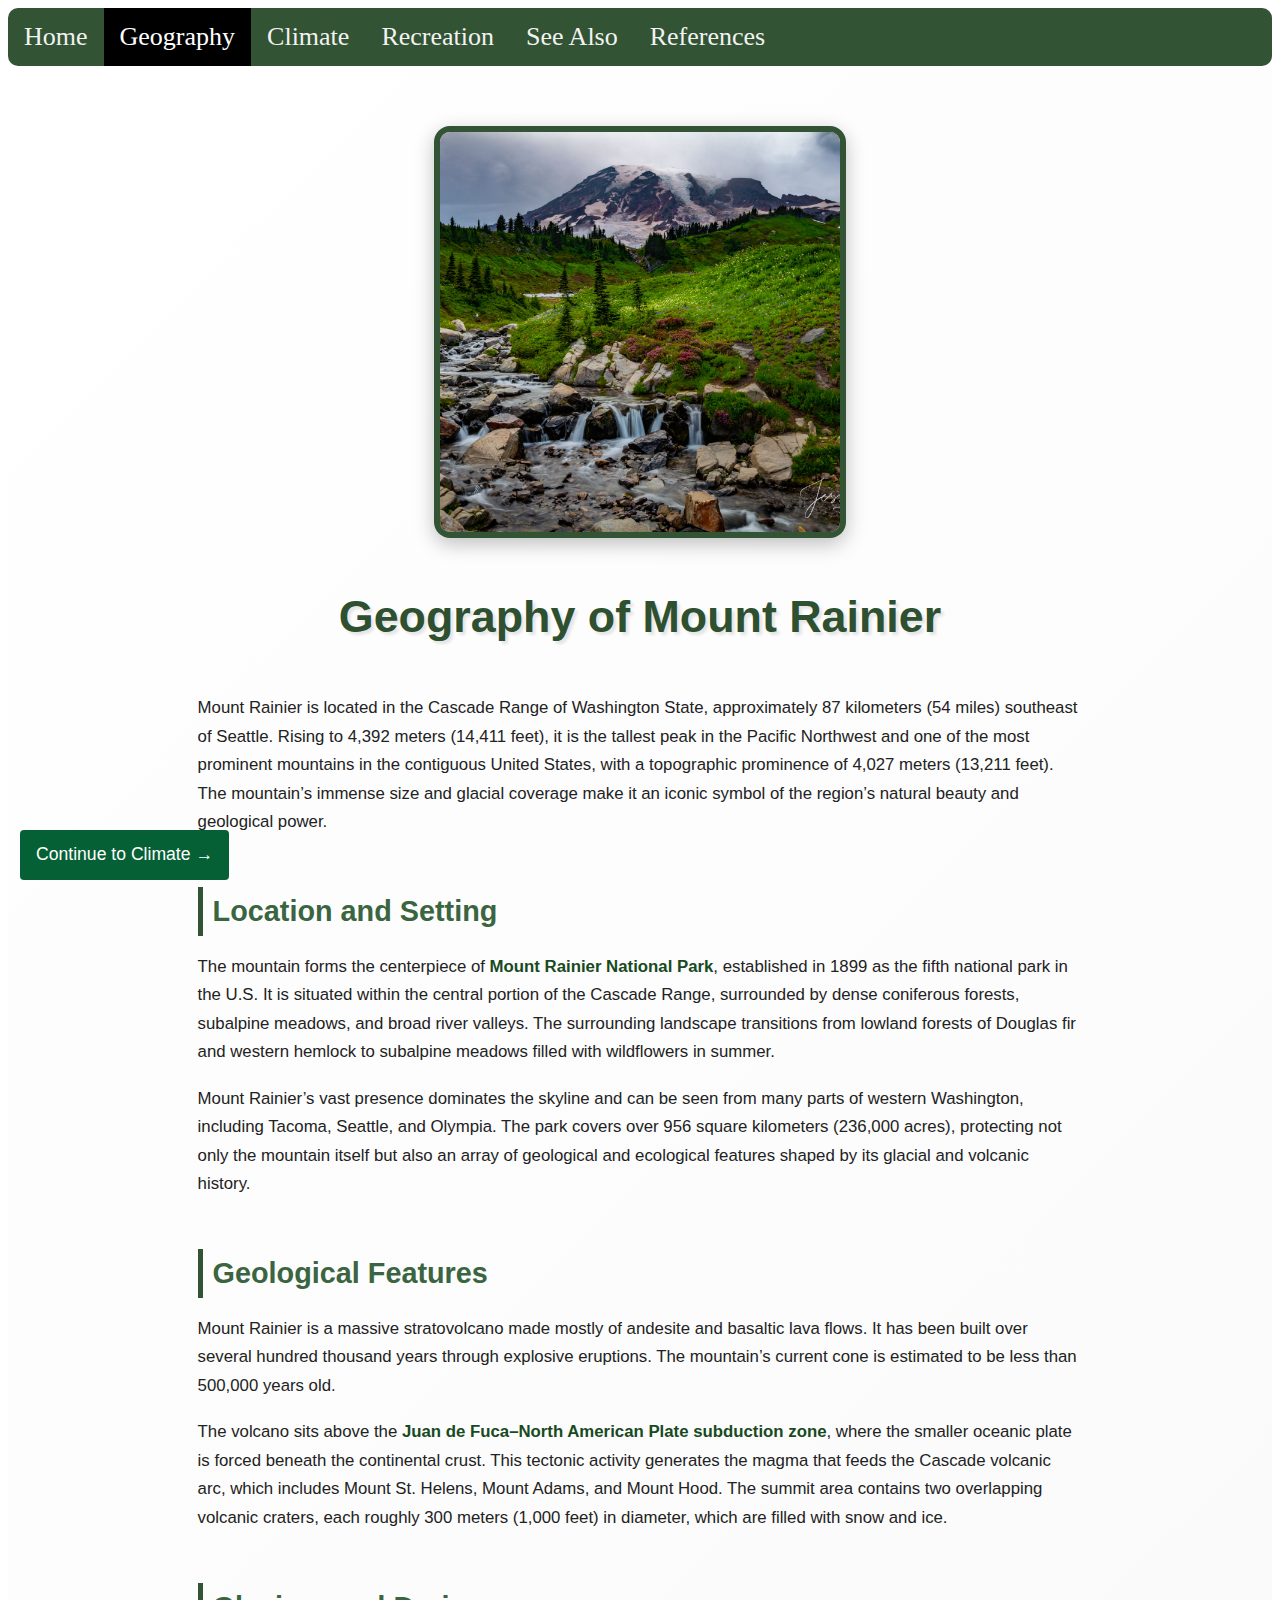
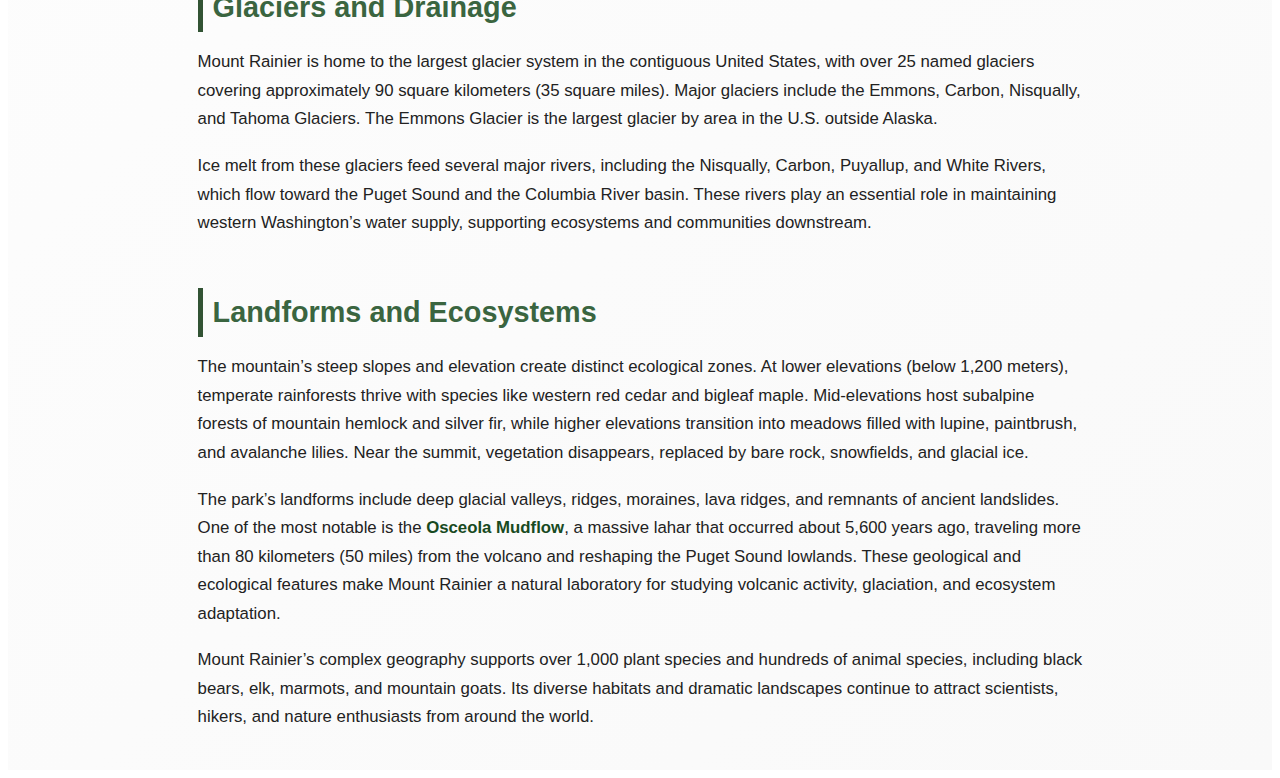
<file: section1.html>
<!DOCTYPE html>
<html>

<head>
    <title>Mount Rainier – Geography</title>

    <!-- Including the main.css file for styling -->
    <link rel="stylesheet" href="css/main.css">

    <!-- Including the Font Awesome CSS library for icons -->
    <link rel="stylesheet" href="https://cdnjs.cloudflare.com/ajax/libs/font-awesome/4.7.0/css/font-awesome.min.css">
</head>

<body>

    <!-- Navigation bar -->
    <div class="topnav" id="myTopnav">
        <a href="index.html">Home</a>
        <a class="active" href="section1.html">Geography</a>
        <a href="section2.html">Climate</a>
        <a href="section3.html">Recreation</a>
        <a href="see_also.html">See Also</a>
        <a href="references.html">References</a>

        <!-- Hamburger icon for smaller screens -->
        <a href="javascript:void(0);" class="icon">
            <i class="fa fa-bars"></i>
        </a>
    </div>

    <!-- Page content -->
    <div class="content_section1">
        <img src="img/geography.jpg" alt="Mount Rainier Geography" class="geo_img">
        <h1>Geography of Mount Rainier</h1>

        <p>
            Mount Rainier is located in the Cascade Range of Washington State, approximately 87 kilometers
            (54 miles) southeast of Seattle. Rising to 4,392 meters (14,411 feet), it is the tallest peak in the Pacific Northwest
            and one of the most prominent mountains in the contiguous United States, with a topographic prominence of 4,027 meters (13,211 feet).
            The mountain’s immense size and glacial coverage make it an iconic symbol of the region’s natural beauty and geological power.
        </p>

        <h2>Location and Setting</h2>
        <p>
            The mountain forms the centerpiece of <strong>Mount Rainier National Park</strong>, established in 1899 as the fifth national park in the U.S.
            It is situated within the central portion of the Cascade Range, surrounded by dense coniferous forests, subalpine meadows, and broad river valleys.
            The surrounding landscape transitions from lowland forests of Douglas fir and western hemlock to subalpine meadows filled with wildflowers in summer.
        </p>
        <p>
            Mount Rainier’s vast presence dominates the skyline and can be seen from many parts of western Washington,
            including Tacoma, Seattle, and Olympia. The park covers over 956 square kilometers (236,000 acres),
            protecting not only the mountain itself but also an array of geological and ecological features shaped by its glacial and volcanic history.
        </p>

        <h2>Geological Features</h2>
        <p>
            Mount Rainier is a massive stratovolcano made mostly of andesite and basaltic lava flows.
            It has been built over several hundred thousand years through explosive eruptions. The mountain’s
            current cone is estimated to be less than 500,000 years old.
        </p>
        <p>
            The volcano sits above the <strong>Juan de Fuca–North American Plate subduction zone</strong>,
            where the smaller oceanic plate is forced beneath the continental crust.
            This tectonic activity generates the magma that feeds the Cascade volcanic arc, which includes Mount St. Helens, Mount Adams, and Mount Hood.
            The summit area contains two overlapping volcanic craters, each roughly 300 meters (1,000 feet) in diameter,
            which are filled with snow and ice.
        </p>

        <h2>Glaciers and Drainage</h2>
        <p>
            Mount Rainier is home to the largest glacier system in the contiguous United States, with over 25 named glaciers
            covering approximately 90 square kilometers (35 square miles). Major glaciers include the Emmons, Carbon, Nisqually,
            and Tahoma Glaciers. The Emmons Glacier is the largest glacier by area in the U.S. outside Alaska.
        </p>
        <p>
            Ice melt from these glaciers feed several major rivers, including the Nisqually, Carbon, Puyallup,
            and White Rivers, which flow toward the Puget Sound and the Columbia River basin.
            These rivers play an essential role in maintaining western Washington’s water supply,
            supporting ecosystems and communities downstream.
        </p>

        <h2>Landforms and Ecosystems</h2>
        <p>
            The mountain’s steep slopes and elevation create distinct ecological zones.
            At lower elevations (below 1,200 meters), temperate rainforests thrive with species like western red cedar and bigleaf maple.
            Mid-elevations host subalpine forests of mountain hemlock and silver fir,
            while higher elevations transition into meadows filled with lupine, paintbrush, and avalanche lilies.
            Near the summit, vegetation disappears, replaced by bare rock, snowfields, and glacial ice.
        </p>
        <p>
            The park’s landforms include deep glacial valleys, ridges, moraines, lava ridges, and remnants of ancient landslides.
            One of the most notable is the <strong>Osceola Mudflow</strong>, a massive lahar that occurred about 5,600 years ago,
            traveling more than 80 kilometers (50 miles) from the volcano and reshaping the Puget Sound lowlands.
            These geological and ecological features make Mount Rainier a natural laboratory for studying
            volcanic activity, glaciation, and ecosystem adaptation.
        </p>

        <p>
            Mount Rainier’s complex geography supports over 1,000 plant species and hundreds of animal species,
            including black bears, elk, marmots, and mountain goats. Its diverse habitats and dramatic landscapes
            continue to attract scientists, hikers, and nature enthusiasts from around the world.
        </p>

        <a href="section2.html" class="next-section">Continue to Climate →</a>
    </div>

    <!-- Including the main.js file for JavaScript functionality -->
    <script src="js/main.js"></script>

</body>

</html>
</file>
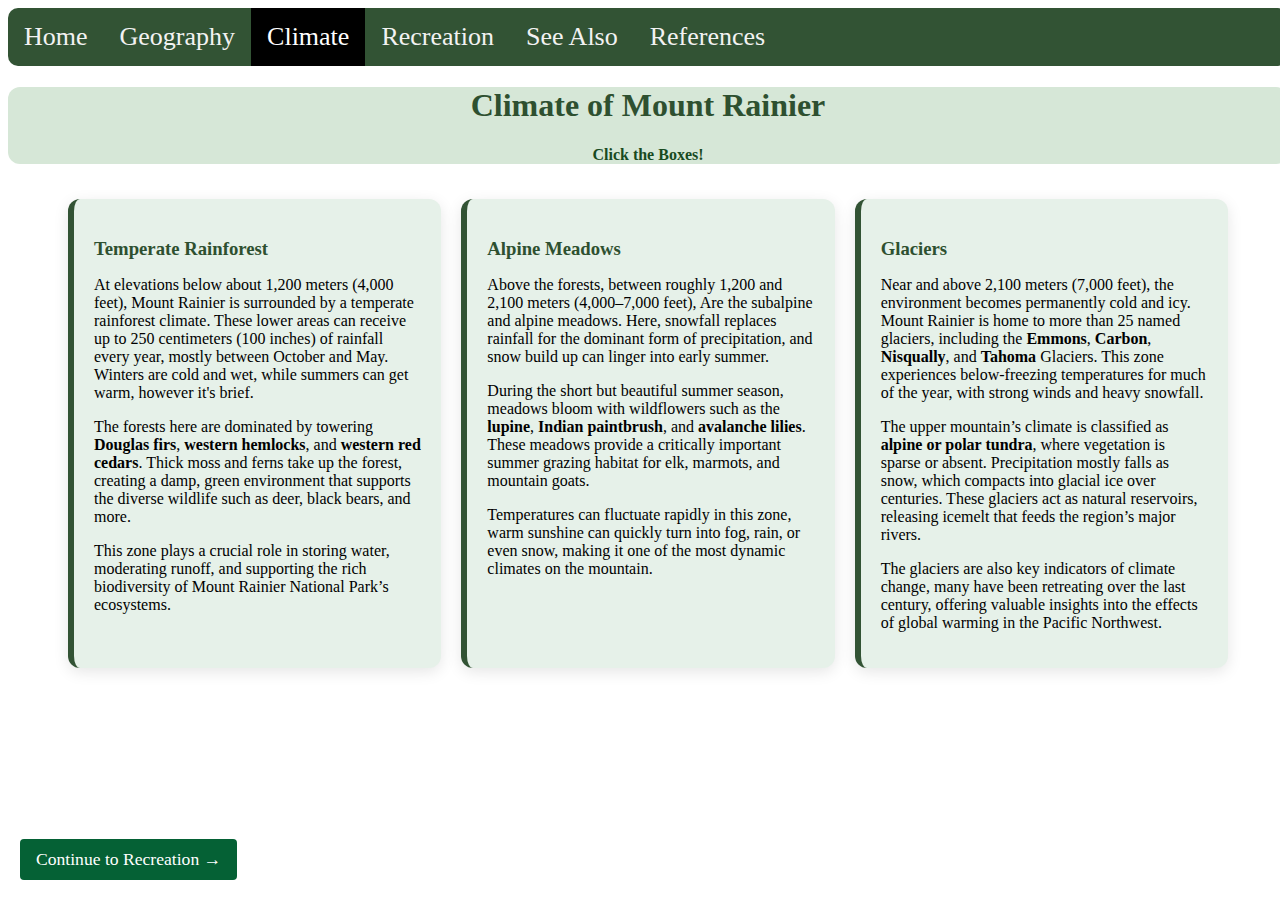
<file: section2.html>
<!DOCTYPE html>
<html>

<head>
    <title>Mount Rainier – Climate</title>

    <!-- Including the main.css file for styling -->
    <link rel="stylesheet" href="css/main.css">

    <!-- Including the Font Awesome CSS library for icons -->
    <link rel="stylesheet" href="https://cdnjs.cloudflare.com/ajax/libs/font-awesome/4.7.0/css/font-awesome.min.css">
</head>

<body class="background">

    <!-- Navigation bar -->
    <div class="topnav" id="myTopnav">
        <!-- Links to different sections -->
        <a href="index.html">Home</a>
        <a href="section1.html">Geography</a>

        <!-- Active link pointing to the section2.html page -->
        <a class="active" href="section2.html">Climate</a>

        <a href="section3.html">Recreation</a>
        <a href="see_also.html">See Also</a>
        <a href="references.html">References</a>

        <!-- "Hamburger menu" / "Bar icon" to toggle the navigation links on smaller screens -->
        <a href="javascript:void(0);" class="icon">
            <i class="fa fa-bars"></i>
        </a>
    </div>

    <!-- Page content -->
    <div class="content_section2">
        <h1>Climate of Mount Rainier</h1>
        <p class = "box"> <strong>Click the Boxes!</strong></p>
    </div>

    <div class="climate_boxes">

        <!-- Temperate Rainforest -->
        <div class="climate_box" data-bg="img/temperate_rainforest.webp">   
            <h3>Temperate Rainforest</h3>
            <p>
                At elevations below about 1,200 meters (4,000 feet), Mount Rainier is surrounded by
                a temperate rainforest climate. These lower areas can receive up to 250 centimeters (100 inches)
                of rainfall every year, mostly between October and May. Winters are cold and wet, while summers can get warm, however it's brief.
            </p>
            <p>
                The forests here are dominated by towering <strong>Douglas firs</strong>, <strong>western hemlocks</strong>,
                and <strong>western red cedars</strong>. Thick moss and ferns take up the forest,
                creating a damp, green environment that supports the diverse wildlife such as deer, black bears, and more.
            </p>
            <p>
                This zone plays a crucial role in storing water, moderating runoff, and supporting the rich biodiversity
                of Mount Rainier National Park’s ecosystems.
            </p>
        </div>

        <!-- Alpine Meadows -->
        <div class="climate_box" data-bg="img/meadows.jpg">
            <h3>Alpine Meadows</h3>
            <p>
                Above the forests, between roughly 1,200 and 2,100 meters (4,000–7,000 feet),
                Are the subalpine and alpine meadows. Here, snowfall replaces rainfall for the dominant form of precipitation,
                and snow build up can linger into early summer.
            </p>
            <p>
                During the short but beautiful summer season, meadows bloom with wildflowers such as the
                <strong>lupine</strong>, <strong>Indian paintbrush</strong>, and <strong>avalanche lilies</strong>.
                These meadows provide a critically important summer grazing habitat for elk, marmots, and mountain goats.
            </p>
            <p>
                Temperatures can fluctuate rapidly in this zone, warm sunshine can quickly turn into fog,
                rain, or even snow, making it one of the most dynamic climates on the mountain.
            </p>
        </div>

        <!-- Glaciers -->
        <div class="climate_box" data-bg="img/glaciers.jpg">
            <h3>Glaciers</h3>
            <p>
                Near and above 2,100 meters (7,000 feet), the environment becomes permanently cold and icy.
                Mount Rainier is home to more than 25 named glaciers, including the <strong>Emmons</strong>,
                <strong>Carbon</strong>, <strong>Nisqually</strong>, and <strong>Tahoma</strong> Glaciers.
                This zone experiences below-freezing temperatures for much of the year, with strong winds and heavy snowfall.
            </p>
            <p>
                The upper mountain’s climate is classified as <strong>alpine or polar tundra</strong>,
                where vegetation is sparse or absent. Precipitation mostly falls as snow, which compacts into glacial ice
                over centuries. These glaciers act as natural reservoirs, releasing icemelt that feeds the region’s major rivers.
            </p>
            <p>
                The glaciers are also key indicators of climate change, many have been retreating over the last century,
                offering valuable insights into the effects of global warming in the Pacific Northwest.
            </p>
        </div>
    </div>

    <!-- Continue link -->
    <a href="section3.html" class="next-section">Continue to Recreation →</a>

    <!-- Including the main.js file for JavaScript functionality -->
    <script src="js/main.js"></script>

</body>

</html>
</file>
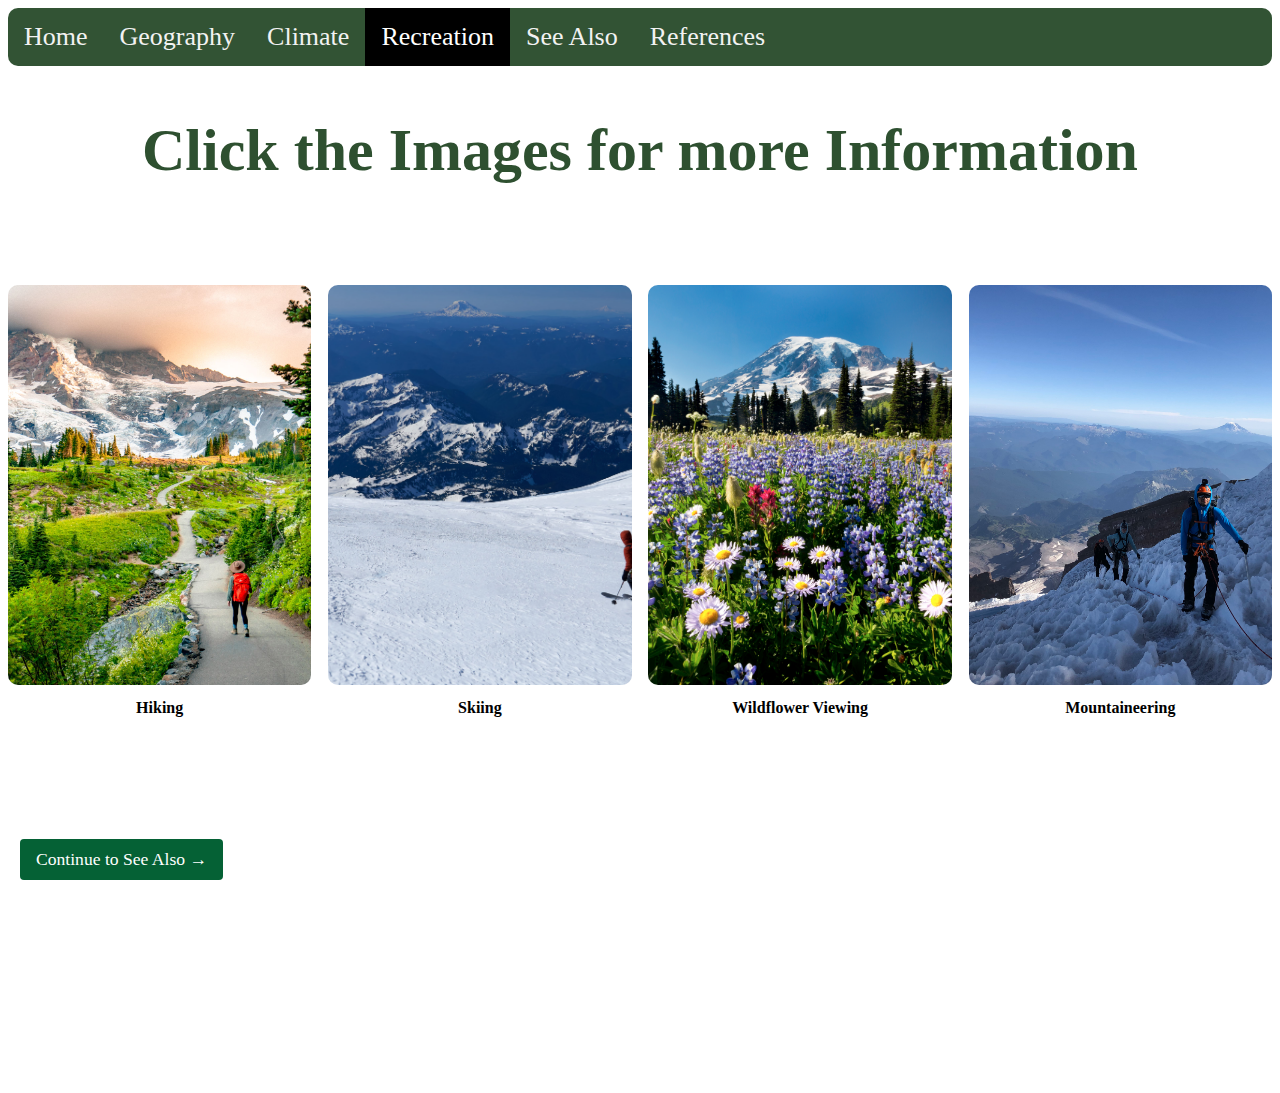
<file: section3.html>
<!DOCTYPE html>
<html>

<head>
    <title>Page Title</title>

    <!-- Including the main.css file for styling -->
    <link rel="stylesheet" href="css/main.css">

    <!-- Including the Font Awesome CSS library for icons -->
    <link rel="stylesheet" href="https://cdnjs.cloudflare.com/ajax/libs/font-awesome/4.7.0/css/font-awesome.min.css">
</head>

<body>

    <!-- Navigation bar -->
    <div class="topnav" id="myTopnav">
        <!-- Links to different sections -->
        <a href="index.html">Home</a>
        <a href="section1.html">Geography</a>
        <a href="section2.html">Climate</a>

        <!-- Active link pointing to the section3.html page -->
        <a class="active" href="section3.html">Recreation</a>

        <a href="see_also.html">See Also</a>
        <a href="references.html">References</a>

        <!-- "Hamburger menu" / "Bar icon" to toggle the navigation links on smaller screens -->
        <a href="javascript:void(0);" class="icon">
            <i class="fa fa-bars"></i>
        </a>
    </div>

    <!-- Page content -->

    <div class = "gallery_heading"><h2> Click the Images for more Information</h2>
    </div>
    <div class="activity_gallery">
        <!-- Hiking -->
        <div class="activity" onclick="toggleDescription('hiking-desc')">
        <img src="img/hiking.jpg" alt="Hiking at Mount Rainier">
        <p class="activity-name">Hiking</p>
        <div class="activity-desc" id="hiking-desc">
            <p><strong>Explore scenic trails</strong> that wind through lush forests, alpine meadows, and glacial vistas. 
Popular routes include the Skyline Trail for panoramic views, and the Naches Peak Loop for wildflower lovers. 
Trail difficulty ranges from easy walks to strenuous climbs, making it accessible for everyone.
            </p>

        </div>
    </div>

    <!-- Skiing -->
    <div class="activity" onclick="toggleDescription('skiing-desc')">
        <img src="img/skiing.jpg" alt="Skiing at Mount Rainier">
        <p class="activity-name">Skiing</p>
        <div class="activity-desc" id="skiing-desc">
            <p><strong>Winter sports enthusiasts</strong> can enjoy backcountry skiing and snowboarding in designated zones.
The Paradise area is a favorite for snow play, but always check avalanche conditions before heading out.
Snowshoeing is another great alternative for non-skiers.
            </p>
        </div>
    </div>

    <!-- Wildflower Viewing -->
    <div class="activity" onclick="toggleDescription('wildflower-desc')">
        <img src="img/wildflowers.jpg" alt="Wildflower Viewing at Mount Rainier">
        <p class="activity-name">Wildflower Viewing</p>
        <div class="activity-desc" id="wildflower-desc">
            <p>During summer, <strong>Mount Rainier becomes a botanical wonderland</strong>. 
Subalpine meadows bloom with vibrant lupines, paintbrush, avalanche lilies, and more. 
The Paradise and Sunrise areas are prime spots for catching peak blooms between July and August.
            </p>
        </div>
    </div>

    <!-- Mountaineering -->
    <div class="activity" onclick="toggleDescription('climbing-desc')">
        <img src="img/mountaineering.jpg" alt="Climbing Mount Rainier">
        <p class="activity-name">Mountaineering</p>
        <div class="activity-desc" id="climbing-desc">
            <p><strong>Summiting Mount Rainier</strong> is a major achievement. 
Standing at 14,410 ft, it’s the most glaciated peak in the contiguous US. 
Climbers must prepare with proper gear, training, and permits. 
The most popular route, Disappointment Cleaver, is challenging and weather-dependent.
            </p>
        </div>
    </div>

    <a href="see_also.html" class="next-section">Continue to See Also →</a>


    <!-- Including the main.js file for JavaScript functionality -->
    <script src="js/main.js"></script>

</body>

</html>
</file>
<file: css/main.css>
.climate_image {
    position: fixed;
    top: 0;
    left: 0;
    width: 100vw;
    height: 100vh;
    object-fit: cover;
    z-index: -1; /* Keeps it behind your content */
    border-bottom: 6px solid #325334;
    margin-bottom: 40px;

}
/* Add a black background color to the top navigation */
.topnav {
  background-color: #325334;
  overflow: hidden;
  border-radius: 10px;
}

/* Style the links inside the navigation bar */
.topnav a {
  float: left;
  display: block;
  color: #f2f2f2;
  text-align: center;
  padding: 14px 16px;
  text-decoration: none;
  font-size: 26px;
}

/* Change the color of links on hover */
.topnav a:hover {
  background-color: #ddd;
  color: black;
}

/* Add an active class to highlight the current page */
.topnav a.active {
  background-color: #000000;
  color: white;
}

/* Hide the icon that should open and close the topnav on small screens */
.topnav .icon {
  display: none;
}

/* Style for home page content */
.content_home {
  position: absolute;
  bottom: 0;
  left: 0;
  width: auto;
  background: rgba(0, 0, 0, 0.5);
  color: #f1f1f1;
  padding: 20px;
}

/* Style for SECTION 1 page content */
/* --- Geography Page styling ---*/
.content_section1 {
  background: linear-gradient(135deg, #ffffff 0%, #f9f9f9 100%);
  color: #222;
  padding: 20px 15%;
  font-family: "Segoe UI", Roboto, sans-serif;
  line-height: 1.7;
  min-height: 100vh;
}

.content_section1 h1 {
  text-align: center;
  font-size: 2.8em;
  color: #2e5030;
  margin-bottom: 40px;
  text-shadow: 3px 3px 3px rgba(0, 0, 0, 0.1);
}

.content_section1 h2 {
  font-size: 1.8em;
  color: #3a6540;
  border-left: 5px solid #325334;
  padding-left: 10px;
  margin-top: 50px;
  margin-bottom: 15px;
}

.content_section1 p {
  font-size: 1.05em;
  margin-bottom: 18px;
}

.content_section1 strong {
  color: #184a1f;
}

.geo_img {
  height: 400px;
  width: 400px;
  display: block;
  margin: 40px auto;
  border: 6px solid #325334;
  border-radius: 16px;
  box-shadow: 0 6px 20px rgba(0, 0, 0, 0.25);
  object-fit: cover;
}

/* Style for SECTION 2 page content */
/* --- Climate Page Styling --- */

/* Hero banner */
.climate-hero {
    display: flex;
    align-items: center;
    justify-content: center;
    color: white;
    font-size: 2.8em;
    font-weight: bold;
    text-shadow: 2px 2px 8px rgba(0, 0, 0, 0.6);
    border-bottom: 6px solid #325334;
    margin-bottom: 40px;
}

/* Main content section */
.content_section2 {
    background: rgb(214, 231, 215);
    border-radius: 12px;
    width: auto;
}

/* Headings */
.content_section2 h1 {
    text-align: center;
    color: #2e5030;    
}

.content_section2 strong {
    color: #184a1f;
}

/* Interactive info boxes */
.climate_boxes {
    display: flex;
    flex-wrap: wrap;
    gap: 20px;
    margin: 35px auto;   
    max-width: 1200px;   
    padding: 0 20px;    
    box-sizing: border-box;
}

.background {
    width: 100vw;
    height: 100vh;
    overflow-x: hidden;
}

.box {
    text-align: center;
    padding: 0;
}


.climate_box {
    flex: 1 1 250px;
    background: #e6f1e9;
    border-left: 6px solid #325334;
    border-radius: 12px;
    padding: 20px;
    box-shadow: 0 4px 15px rgba(0, 0, 0, 0.1);
    transition: transform 1s ease, box-shadow 0.3s ease;
    width: auto;
}

.climate_box:hover {
    transform: translateY(-5px);
    box-shadow: 0 10px 25px rgba(0, 0, 0, 0.2);
}

/* Info box headings */
.climate_box h3 {
    color: #2e5030;
    margin-bottom: 12px;
}

/* SECTION 3 CSS STYLES */
.activity_gallery {
  height: 100%;
  padding-top: 50px;
  padding-bottom: 400px;
  display: flex;
  flex-direction: row;
  justify-content: space-between; 
  align-items: flex-start;
  flex-wrap: nowrap; 
  overflow-x: auto; 
}

.activity {
    width: 400px;
    height: 400px;
    text-align: center;
    cursor: pointer;
    flex: 0 0 24%; 
    box-sizing: border-box;
    text-align: center;
    margin: 0;
}

.activity img {
    width: 100%;
    height: 100%;
    border-radius: 10px;
    transition: transform 0.3s ease;
    object-fit: cover;
}

.activity img:hover {
    transform: scale(1.05);
}

.activity-name {
    font-weight: bold;
    margin-top: 10px;
}

.activity-desc {
    display: none;
    margin-top: 10px;
    background-color: #f4f4f4;
    padding: 10px;
    border-radius: 8px;
    font-size: 0.9em;
    border-top: 1px solid #dddddd;
}

.gallery_heading {
    text-align: center;
    font-size: 2.5em;
    color: #2e5030;
    margin-bottom: 0px;
}

.see-also-list {
    list-style: none;
    padding-left: 0;
    margin-top: 20px;
    text-align: center;
}

.see-also-list li {
    margin-bottom: 15px;
    font-size: 50px;
}

.see-also-list i {
    margin-right: 8px;
    color: #4CAF50;
}

.see-also-list a {
    color: #333;
}

.see-also-list a:hover {
    text-decoration: underline;
    color: #007BFF;
}

.see_also {
    text-align: center;
    font-size: 2.5em;
    color: #2e5030;
    margin-bottom: 30px;
}


/* Continue button */
.next-section {
    display: inline-block;
    margin-top: 40px;
    padding: 12px 22px;
    font-size: 1.1em;
    background-color: #325334;
    color: #fff;
    text-decoration: none;
    border-radius: 6px;
    transition: background 0.3s ease, transform 0.2s ease;
}

.next-section:hover {
    background-color: #4c7d4e;
    transform: translateY(-2px);
}

/* Responsive adjustments */
@media screen and (max-width: 800px) {
    .climate-boxes {
        flex-direction: column;
    }
}




/* When the screen is less than 800 pixels wide */
@media screen and (max-width: 800px) {
  /* Hide all links, except for the selected tab */
  .topnav a:not(.active) {
    display: none;
  }

  /* Show the icon that should open and close the topnav */
  .topnav a.icon {
    float: right;
    display: block;
  }
}

/* Mount Rainer Fullscreen Video Background CSS */
/* Style the video: 100% width and height to cover the entire window */
#myVideo {
  position: fixed;
  top: 0;
  left: 0;
  width: 100vw;
  height: 100vh;
  object-fit: cover; 
  z-index: -1; 
}


/* Style the button used to pause/play the video */
#myBtn {
  width: 100px;
  font-size: 12px;
  padding: 5px;
  border: none;
  background: black;
  color: #fff;
  cursor: pointer;
}

.header_with_button {
    display: flex;
    align-items: center; 
    gap: 15px; 
}

#myBtn:hover {
  background: #ddd;
  color: black;
}

/* SECTION 1-3 HTML CSS STYLES */
/* "Continue to next section" link */
.next-section {
  position: fixed;
  display: inline-block;
  bottom: 20px;
  left: 20px;
  padding: 10px 16px;
  background-color: #056135;
  color: white;
  text-decoration: none;
  border-radius: 4px;
}

.next-section:hover {
  background-color: #45a049;
}



/* Reference List Styles */
.reference-list {
    background: linear-gradient(145deg, rgb(222, 238, 223), rgb(200, 222, 202)); 
    border-radius: 12px;
    width: 100%;
    max-width: 100%;
    box-sizing: border-box;
    margin: 40px auto;
    padding: 40px 60px;
    overflow-x: hidden;

    /* subtle shadow for depth */
    box-shadow: 0 4px 12px rgba(0, 0, 0, 0.1);

    /* text and font */
    font-family: "Segoe UI", Roboto, Helvetica, Arial, sans-serif;
    line-height: 1.8;
    color: #2f3d2f;

    /* fade-in animation */
    animation: fadeIn 0.8s ease-in-out;
}

/* Heading styles */
.reference-list h1,
.reference-list h2 {
    text-align: center;
    color: #2e4831;
    margin-bottom: 25px;
    font-weight: 600;
}

/* List styles */
.reference-list ul {
    list-style: none; 
    padding: 0;
    margin: 0 auto;
    max-width: 800px;
}

/* Individual reference items */
.reference-list li {
    background: rgba(255, 255, 255, 0.6);
    border-left: 5px solid #4a7c59; 
    padding: 15px 20px;
    margin-bottom: 15px;
    border-radius: 8px;
    transition: transform 0.2s ease, box-shadow 0.2s ease;
}

/* Hover effect for interactivity */
.reference-list li:hover {
    transform: translateY(-3px);
    box-shadow: 0 3px 10px rgba(0, 0, 0, 0.1);
}

/* Link styling */
.reference-list a {
    color: #1f13a9;
    text-decoration: none;
    font-weight: 500;
}

.reference-list a:hover {
    text-decoration: underline;
}

/* Fade-in animation keyframes */
@keyframes fadeIn {
    from {
        opacity: 0;
        transform: translateY(20px);
    }
    to {
        opacity: 1;
        transform: translateY(0);
    }
}

/* Responsive adjustments */
@media (max-width: 600px) {
    .reference-list {
        padding: 25px 20px;
    }

    .reference-list li {
        font-size: 0.95rem;
    }
}


/* When the screen is less than 800 pixels wide, if the user clicks on the icon */
/* the "responsive" class attribute will be added to the topnav by the JavaScript code */
/* This media query sets the style for the unfolded topnav */
/* It makes the topnav look good on small screens (display the links vertically instead of horizontally)  */
@media screen and (max-width: 800px) {
  .topnav.responsive {
    position: relative;
  }

  .topnav.responsive a.icon {
    position: absolute;
    right: 0;
    top: 0;
  }

  .topnav.responsive a {
    float: none;
    display: block;
    text-align: left;
  }
}
</file>
